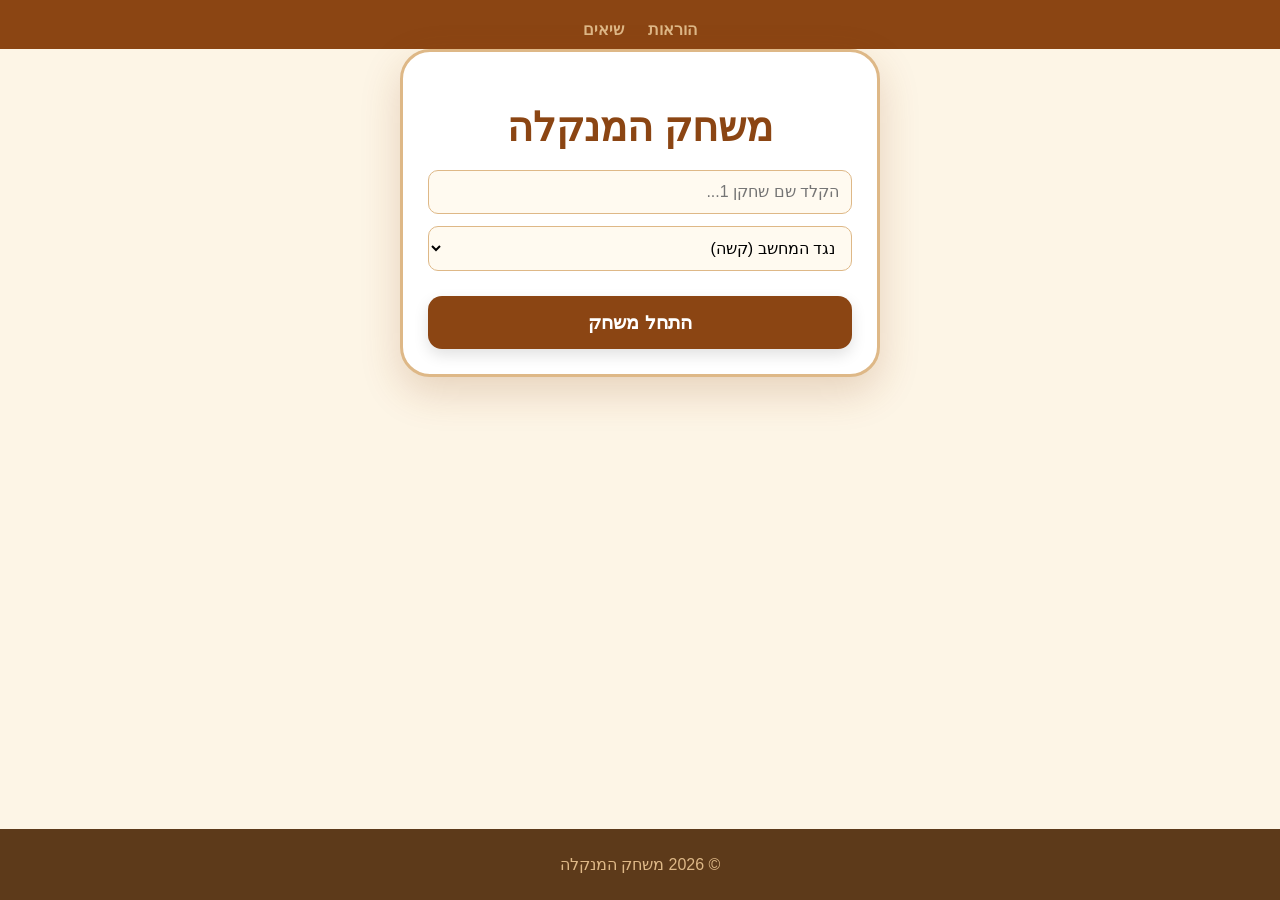
<file: index.html>
<!DOCTYPE html>
<html lang="he" dir="rtl">
<head>
    <meta charset="UTF-8">
    <title>מנקלה - דף הבית</title>
    <link rel="stylesheet" href="styles/main.css">
</head>
<body class="home-page">
    <header>
        <nav>
            <a href="pages/instructions.html">הוראות</a>
            <a href="pages/scores.html">שיאים</a>
        </nav>
    </header>
    <div class="glass-container">
        <h1 class="main-title">משחק המנקלה</h1>
        
        <form id="login-form">
    <div class="input-group">
    <input type="text" id="p1-name" placeholder="הקלד שם שחקן 1..." required>
    
    <select id="level-select">
        <option value="easy">נגד המחשב (קל)</option>
        <option value="hard" selected>נגד המחשב (קשה)</option>
        <option value="human">נגד חבר (שני שחקנים)</option>
    </select>

    <input type="text" id="p2-name" placeholder="הקלד שם שחקן 2..." style="display: none;">
</div>
    <button type="submit" class="start-btn">התחל משחק</button>
</form>
    </div>
    <footer>
        <p>&copy; 2026 משחק המנקלה</p>
    </footer>
    <script type="module" src="scripts/index.js"></script>
</body>
</html>
</file>
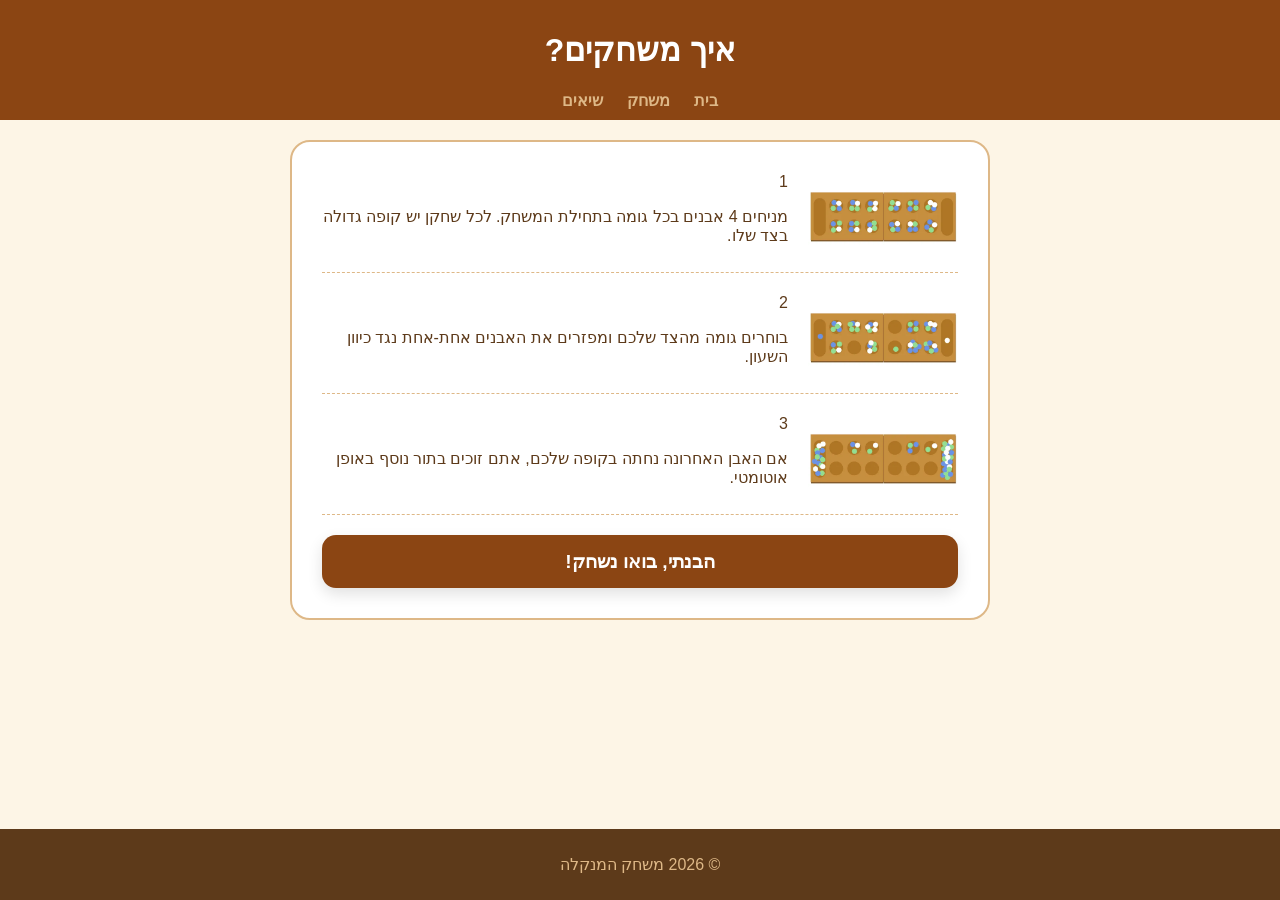
<file: pages/instructions.html>
<!DOCTYPE html>
<html lang="he" dir="rtl">
<head>
    <meta charset="UTF-8">
    <title>מנקלה - הוראות</title>
    <link rel="stylesheet" href="../styles/main.css">
</head>
<body>
    <header>
        <h1>איך משחקים?</h1>
        <nav>
            <a href="../index.html">בית</a>
            <a href="game.html">משחק</a>
            <a href="scores.html">שיאים</a>
        </nav>
    </header>
    <main class="instructions-container">
        <section class="instruction-step">
            <img src="../images/MANCALA01.png" class="instruction-img">
            <div class="step-content">
                <div class="step-number">1</div>
                <p>מניחים 4 אבנים בכל גומה בתחילת המשחק. לכל שחקן יש קופה גדולה בצד שלו.</p>
            </div>
        </section>

        <section class="instruction-step">
            <img src="../images/MANCALA02.png" class="instruction-img">
            <div class="step-content">
                <div class="step-number">2</div>
                <div class="step-text">
                    <p>בוחרים גומה מהצד שלכם ומפזרים את האבנים אחת-אחת נגד כיוון השעון.</p>
                </div>
            </div>
        </section>

        <section class="instruction-step">
            <img src="../images/MANCALA03.png" class="instruction-img">
            <div class="step-content">
                <div class="step-number">3</div>
                <p>אם האבן האחרונה נחתה בקופה שלכם, אתם זוכים בתור נוסף באופן אוטומטי.</p>
            </div>
        </section>
        
        <button onclick="window.location.href='../index.html'" class="start-btn">הבנתי, בואו נשחק!</button>
    </main>
    <footer>
        <p>&copy; 2026 משחק המנקלה</p>
    </footer>
    <script src="../scripts/instructions.js"></script>
</body>
</html>
</file>
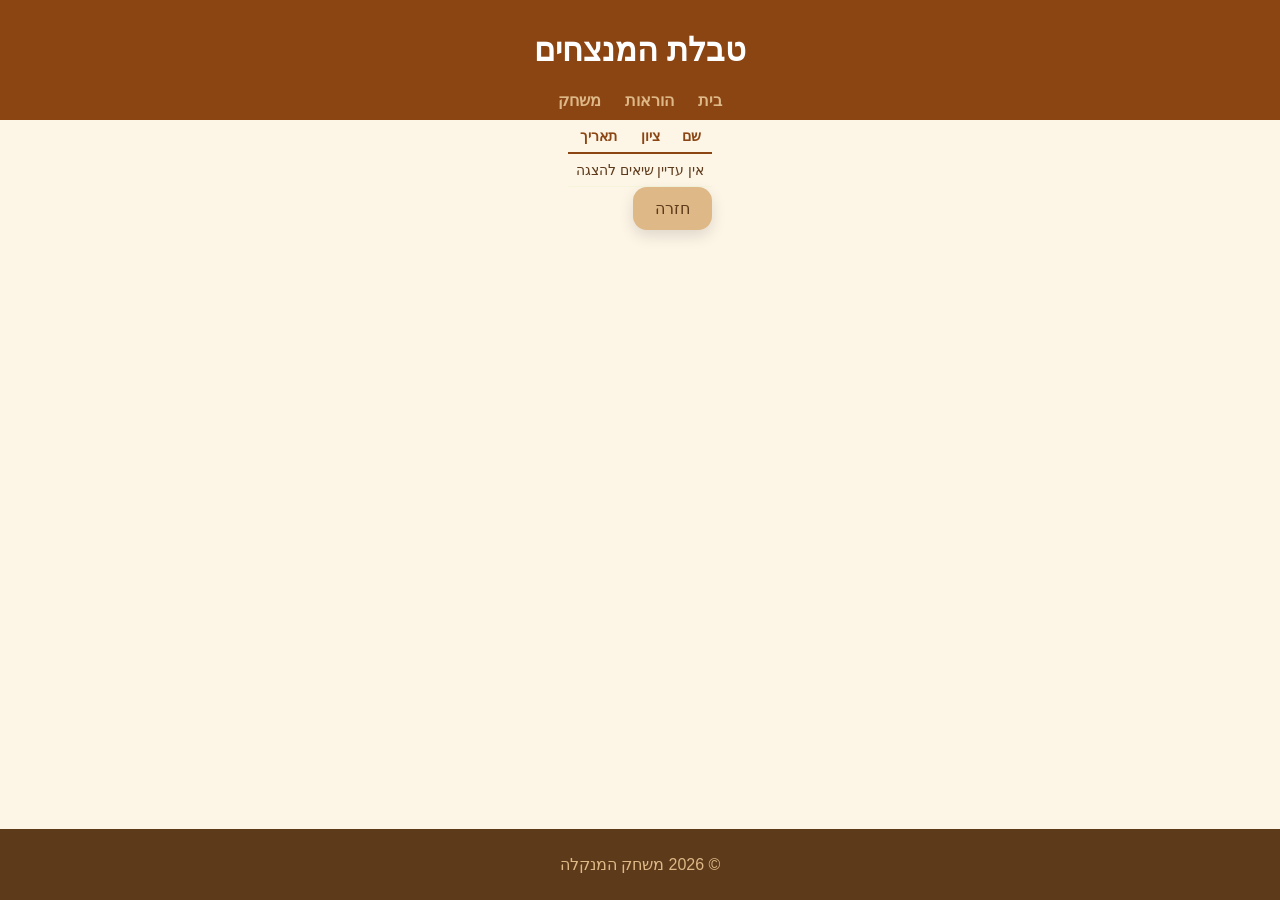
<file: pages/scores.html>
<!DOCTYPE html>
<html lang="he" dir="rtl">
<head>
    <meta charset="UTF-8">
    <title>מנקלה - שיאים</title>
    <link rel="stylesheet" href="../styles/main.css">
</head>
<body>
    <header>
        <h1>טבלת המנצחים</h1>
        <nav>
            <a href="../index.html">בית</a>
            <a href="instructions.html">הוראות</a>
            <a href="game.html">משחק</a>
        </nav>
    </header>
    <main class="scores-container">
        <table id="scores-table">
            <thead>
                <tr>
                    <th>שם</th>
                    <th>ציון</th>
                    <th>תאריך</th>
                </tr>
            </thead>
            <tbody id="scores-body">
                </tbody>
        </table>
        <button class="secondary-btn" onclick="window.location.href='../index.html'">חזרה</button>
    </main>
    <footer>
        <p>&copy; 2026 משחק המנקלה</p>
    </footer>
    <script src="../scripts/scores.js"></script>
</body>
</html>
</file>
<file: styles/main.css>
/* --- 1. בסיס וצבעים (חום-קרם-בז') --- */
* {
    box-sizing: border-box;
}

body {
    font-family: 'Segoe UI', Tahoma, Geneva, Verdana, sans-serif;
    margin: 0;
    padding: 0;
    background-color: #fdf5e6; /* בז' קרם */
    color: #5d3a1a; /* חום כהה */
    direction: rtl;
    display: flex;
    flex-direction: column;
    align-items: center;
    min-height: 100vh;
}

header {
    width: 100%;
    text-align: center;
    padding: 10px;
    background-color: #8b4513;
    color: white;
}

nav {
    margin-top: 10px;
}

nav a {
    margin: 0 10px;
    color: #deb887;
    text-decoration: none;
    font-weight: bold;
}

nav a:hover {
    color: white;
}

footer {
    width: 100%;
    text-align: center;
    padding: 10px;
    background-color: #5d3a1a;
    color: #deb887;
    margin-top: auto;
}

/* --- 2. דף הבית ללא גלילה (דרישה 56, 87) --- */
.home-page {
    height: 100vh;
    display: flex;
    justify-content: center;
    align-items: center;
    overflow: hidden; /* מונע גלילה */
}

.glass-container {
    background: #ffffff;
    padding: 25px;
    border-radius: 30px;
    box-shadow: 0 15px 40px rgba(139, 69, 19, 0.2);
    width: 90%;
    max-width: 480px;
    text-align: center;
    border: 3px solid #deb887;
}

.main-title {
    font-size: 2.5rem;
    margin-bottom: 20px;
    color: #8b4513;
    font-weight: 900;
}

/* --- 3. לוח המשחק (מאוזן ותקין) --- */
.game-page {
    padding: 20px;
}

.mancala-board {
    display: flex;
    flex-direction: row; /* מחזיר את הקופות לצדדים */
    align-items: center;
    background-color: #8b4513;
    padding: 30px;
    border-radius: 60px;
    gap: 25px;
    box-shadow: 0 20px 50px rgba(0,0,0,0.4);
    border: 10px solid #5d3a1a;
}

.pits-container {
    display: flex;
    flex-direction: column;
    gap: 20px;
}

.row {
    display: flex;
    flex-direction: row;
    gap: 15px;
}

/* סידור אבנים 2X2 (דרישה 92) */
.pit {
    width: 85px;
    height: 85px;
    background: radial-gradient(circle at 35% 35%, #deb887, #8b4513);
    border-radius: 50%;
    display: flex;
    flex-wrap: wrap;
    justify-content: center;
    align-content: center;
    gap: 6px;
    padding: 8px;
    box-shadow: inset 6px 8px 15px rgba(0,0,0,0.6);
    cursor: pointer;
}

/* קופות הניצחון בצדדים */
.store {
    width: 100px;
    height: 220px;
    background: radial-gradient(circle at 50% 20%, #deb887, #5d3a1a);
    border-radius: 50px;
    box-shadow: inset 8px 12px 20px rgba(0,0,0,0.7);
    display: flex;
    flex-wrap: wrap;
    align-content: flex-start;
    padding: 15px;
    gap: 4px;
    overflow: hidden;
}

/* --- 4. עיצוב אבנים --- */
.stone {
    width: 20px;
    height: 20px;
    border-radius: 50%;
    box-shadow: 1px 2px 4px rgba(0,0,0,0.4);
    background: radial-gradient(circle at 30% 30%, rgba(255,255,255,0.6), rgba(0,0,0,0.2));
}

/* --- 5. טבלת שיאים (דרישה 60, 90) --- */
.scores-section {
    margin-top: 25px;
    background: #fffaf0;
    border-radius: 15px;
    padding: 15px;
    border: 1px solid #deb887;
}

table {
    width: 100%;
    border-collapse: collapse;
}

th {
    border-bottom: 2px solid #8b4513;
    color: #8b4513;
    padding: 8px;
    font-size: 0.9rem;
}

td {
    padding: 8px;
    border-bottom: 1px solid #f5f5dc;
    font-size: 0.85rem;
}

/* --- 6. כפתורים וטפסים (דרישה 23, 87) --- */
.input-group {
    display: flex;
    flex-direction: column;
    gap: 12px;
    margin-bottom: 25px;
}

input, select {
    padding: 12px;
    border: 1px solid #deb887;
    border-radius: 10px;
    background: #fffaf0;
    font-family: inherit;
    font-size: 1rem;
}

button,
.start-btn,
.secondary-btn {
    font-family: inherit;
    border: none;
    border-radius: 14px;
    cursor: pointer;
    transition: transform 0.2s ease, background 0.2s ease, box-shadow 0.2s ease;
    box-shadow: 0 6px 15px rgba(0,0,0,0.12);
}

.start-btn {
    background: #8b4513;
    color: white;
    padding: 15px;
    font-size: 1.2rem;
    font-weight: bold;
    width: 100%;
}

.secondary-btn {
    background: #deb887;
    color: #5d3a1a;
    padding: 12px 22px;
    font-size: 1rem;
    width: auto;
}

button:hover,
.start-btn:hover,
.secondary-btn:hover {
    transform: translateY(-1px);
    box-shadow: 0 8px 18px rgba(0,0,0,0.18);
}

.footer-links {
    margin-top: 20px;
}

.footer-links a {
    color: #8b4513;
    text-decoration: none;
    font-weight: bold;
    font-size: 0.9rem;
}

/* --- 7. דף הוראות (דרישה 59, 89) --- */
.instructions-container {
    max-width: 700px;
    background: white;
    padding: 30px;
    border-radius: 20px;
    margin-top: 20px;
    border: 2px solid #deb887;
}

.instruction-step {
    display: flex;
    align-items: center;
    gap: 20px;
    margin-bottom: 20px;
    border-bottom: 1px dashed #deb887;
    padding-bottom: 10px;
}

.instruction-img {
    width: 150px;
    border-radius: 10px;
}
</file>
